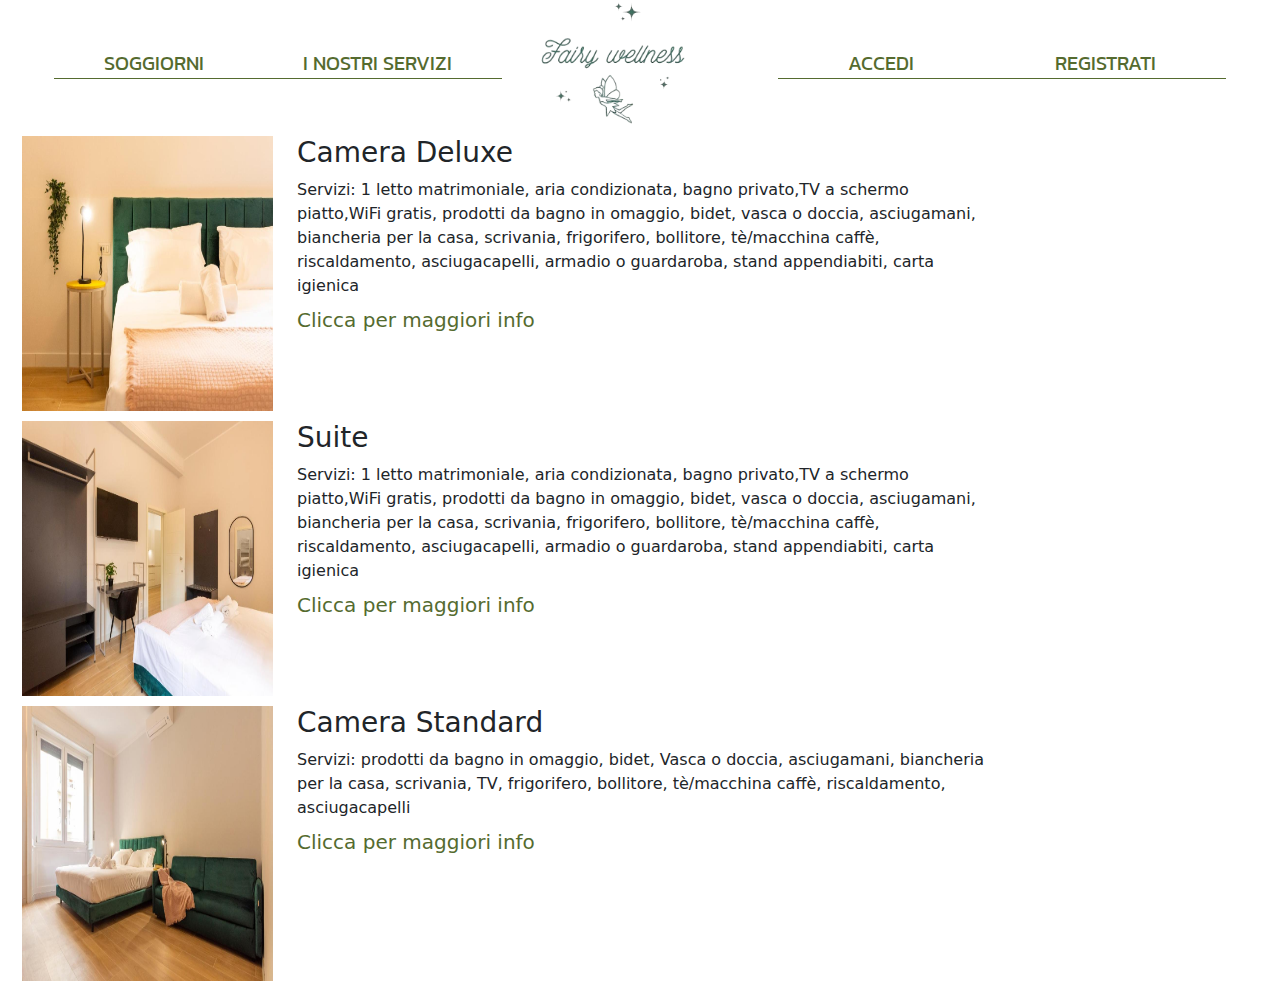
<file: camere.html>
<!DOCTYPE html>
<html lang="en">

<head>
    <link rel="preconnect" href="https://fonts.googleapis.com">
    <link rel="preconnect" href="https://fonts.gstatic.com" crossorigin>
    <link href="https://fonts.googleapis.com/css2?family=Kanit:ital,wght@0,100;0,200;0,300;0,400;0,500;0,600;0,700;0,800;0,900;1,100;1,200;1,300;1,400;1,500;1,600;1,700;1,800;1,900&family=Playwrite+BE+VLG:wght@100..400&display=swap" rel="stylesheet">
    
    <meta charset='utf-8'>
    <meta http-equiv='X-UA-Compatible' content='IE=edge'>
    <title>Page Title</title>
    <meta name='viewport' content='width=device-width, initial-scale=1'>
  
    <link href="https://cdn.jsdelivr.net/npm/bootstrap@5.3.3/dist/css/bootstrap.min.css" rel="stylesheet">
    <meta charset="UTF-8">
    <meta name="viewport" content="width=device-width, initial-scale=1.0">
    <title>Document</title>
    <link href="https://cdn.jsdelivr.net/npm/bootstrap@5.3.3/dist/css/bootstrap.min.css" rel="stylesheet"
        integrity="sha384-QWTKZyjpPEjISv5WaRU9OFeRpok6YctnYmDr5pNlyT2bRjXh0JMhjY6hW+ALEwIH" crossorigin="anonymous">
    <link rel="stylesheet" href="camere.css">
</head>

<body>

    <div class="navbar">
        <div class="nav-left">
            
            <div class="button"> <a href="camere.html">SOGGIORNI</a></div>
            <div class="button"><a href="servizi.html">I NOSTRI SERVIZI</a></div>
        </div>
       
       

      <div id="img">  <img onclick="location.href='.'" src="img/logo.png"></div>
        <div class="nav-right">
            <div class="button" ><a href="login.html">ACCEDI</a>
            </div>
            <div class="button"> <a href="registrazione.html">REGISTRATI</a></div>
        </div>

    </div>

    <div id="cameree">
        <div id="deluxe" class=" bho row">
            <img src="img/camera1.jpg" class=" fotocamera col-3">
            <div class="col-9">
                <h3 class="col-9">Camera Deluxe</h3>
                <div class="descrizione col-9">Servizi: 1 letto matrimoniale,
                    aria condizionata, bagno privato,TV a schermo piatto,WiFi gratis,
                    prodotti da bagno in omaggio, bidet, vasca o doccia, asciugamani, biancheria per la casa, scrivania,
                    frigorifero, bollitore, tè/macchina caffè, riscaldamento, asciugacapelli, armadio o guardaroba,
                    stand appendiabiti, carta igienica
                </div>
                <h5 class="clicca cc">Clicca per maggiori info</h5>
            </div>

        </div>

        <div id="suite" class="bho row">
            <img src="img/camera2.jpg" class="fotocamera col-3">
            <div class="col-9">
                <h3 class="col-9">Suite</h3>
                <div class="descrizione col-9">
                    Servizi: 1 letto matrimoniale,
                    aria condizionata, bagno privato,TV a schermo piatto,WiFi gratis,
                    prodotti da bagno in omaggio, bidet, vasca o doccia, asciugamani, biancheria per la casa, scrivania,
                    frigorifero, bollitore, tè/macchina caffè, riscaldamento, asciugacapelli, armadio o guardaroba,
                    stand appendiabiti, carta igienica
                </div>
                <h5 class="clicca3 cc">Clicca per maggiori info</h5>
            </div>

        </div>
        <div id="normale" class="bho row">
            <img src="img/camera3.jpg" class="fotocamera col-3">
            <div class="col-9">
                <h3 class="col-9">Camera Standard</h3>
                <div class="descrizione col-9">
                   Servizi: prodotti da bagno in omaggio, bidet, Vasca o doccia, asciugamani, biancheria per la casa, scrivania, 
                   TV, frigorifero, bollitore, tè/macchina caffè, riscaldamento, asciugacapelli 
                </div>
                <h5 class="clicca6 cc">Clicca per maggiori info</h5>
            </div> 
        </div>
    </div>

    <div id="camerainfo" class="">
        <div id="carosello col-5">
            <div id="demo" class="carousel slide shadow" data-bs-ride="carousel">

                <!-- Indicators/dots -->
                <div class="carousel-indicators">
                    <button type="button" data-bs-target="#demo" data-bs-slide-to="0" class="active" style="margin-top:50px;"></button>
                    <button type="button" data-bs-target="#demo" data-bs-slide-to="1" style="margin-top:50px;"></button>
                    <button type="button" data-bs-target="#demo" data-bs-slide-to="2" style="margin-top:50px;"></button>
                    <button type="button" data-bs-target="#demo" data-bs-slide-to="3" style="margin-top:50px;"></button>
                </div>

                <!-- The slideshow/carousel -->
                <div class="carousel-inner">
                    <div class="carousel-item active">
                        <img src="img/camera1.jpg" alt="Los Angeles" class=" w-100 h-100 rounded-4">
                    </div>
                    <div class="carousel-item">
                        <img src="img/cameraa1pg.jpg" alt="Chicago" class=" w-100 h-100 rounded-4">
                    </div>
                    <div class="carousel-item rounded-4">
                        <img src="img/cameraaa1.jpg" alt="New York" class=" w-100 h-100">
                    </div>
                    <div class="carousel-item rounded-4">
                        <img src="img/cameraa1jpg.jpg" alt="gg" class=" w-100 h-100">
                    </div>
                </div>

                <!-- Left and right controls/icons -->
                <button class="carousel-control-prev" type="button" data-bs-target="#demo" data-bs-slide="prev" style="margin-top:50px;">
                    <span class="carousel-control-prev-icon"></span>
                </button>
                <button class="carousel-control-next" type="button" data-bs-target="#demo" data-bs-slide="next" style="margin-top:50px;">
                    <span class="carousel-control-next-icon"></span>
                </button>
            </div>
        </div>
      


        <div class="descrizione col-7">
        <h3>Camera Deluxe</h3>
            Superficie 25 m²
            1 letto matrimoniale
            Letti comodi (punteggio: 8.5) in base a 5 recensioni
            Questa camera matrimoniale presenta 1 bagno privato con doccia, bidet, asciugacapelli e set di cortesia.
            Camera matrimoniale dotata di aria condizionata, set per la preparazione di tè e caffè, armadio,
            riscaldamento e TV a schermo piatto. La sistemazione dispone di 1 letto.

            Nel bagno privato:
            Prodotti da bagno in omaggio
            Bidet
            WC
            Vasca o doccia
            Asciugacapelli
            Carta igienica
            Servizi: ​
            Scrivania
            TV
            Frigorifero
            Biancheria per la casa
            TV a schermo piatto
            Riscaldamento
            Asciugamani
            Armadio o guardaroba
            Aria condizionata
            Bollitore tè/macchina caffè
            Stand appendiabiti
            Fumatori: ​ è vietato 
           
        <h5 class="clicca2 cc">Torna indietro</h5> 
        </div>
    </div>

    <div id="camera2info">
        <div id="carosello col-5">
            <div id="demo" class="carousel slide shadow" data-bs-ride="carousel">

                <!-- Indicators/dots -->
                <div class="carousel-indicators">
                    <button type="button" data-bs-target="#demo" data-bs-slide-to="0" class="active" style="margin-top:50px;"></button>
                    <button type="button" data-bs-target="#demo" data-bs-slide-to="1" style="margin-top:50px;"></button>
                    <button type="button" data-bs-target="#demo" data-bs-slide-to="2" style="margin-top:50px;"></button>
                    
                </div>

                <!-- The slideshow/carousel -->
                <div class="carousel-inner">
                    <div class="carousel-item active">
                        <img src="img/camera2.jpg" alt="Los Angeles" class=" w-100 h-100 rounded-4">
                    </div>
                    <div class="carousel-item">
                        <img src="img/cameraa2.jpg" alt="Chicago" class=" w-100 h-100 rounded-4">
                    </div>
                    <div class="carousel-item rounded-4">
                        <img src="img/cameraaa2.jpg" alt="New York" class=" w-100 h-100">
                    </div>
                </div>

                <!-- Left and right controls/icons -->
                <button class="carousel-control-prev" type="button" data-bs-target="#demo" data-bs-slide="prev" style="margin-top:50px;">
                    <span class="carousel-control-prev-icon"></span>
                </button>
                <button class="carousel-control-next" type="button" data-bs-target="#demo" data-bs-slide="next" style="margin-top:50px;">
                    <span class="carousel-control-next-icon"></span>
                </button>
            </div>
        </div>
      


        <div class="descrizione col-7">
            <h3>Suite</h3>
            Letti comodi (punteggio: 8.5) in base a 5 recensioni
            Questa camera matrimoniale presenta 1 bagno privato con doccia, bidet, asciugacapelli e set di cortesia. 
            Camera matrimoniale dotata di aria condizionata, TV a schermo piatto, set per la preparazione di tè e caffè, armadio e riscaldamento. 
            L’unità abitativa dispone di 1 letto. 
           
        <h5 class="clicca4 cc">Torna indietro</h5> 
        </div> 
    </div>


    <div id="camera3info">
        <div id="carosello col-5">
            <div id="demo" class="carousel slide shadow" data-bs-ride="carousel">

                <!-- Indicators/dots -->
                <div class="carousel-indicators">
                    <button type="button" data-bs-target="#demo" data-bs-slide-to="0" class="active" style="margin-top:50px;"></button>
                    <button type="button" data-bs-target="#demo" data-bs-slide-to="1" style="margin-top:50px;"></button>
                    <button type="button" data-bs-target="#demo" data-bs-slide-to="2" style="margin-top:50px;"></button>
                    
                </div>

                <!-- The slideshow/carousel -->
                <div class="carousel-inner">
                    <div class="carousel-item active">
                        <img src="img/camera3.jpg" alt="Los Angeles" class=" w-100 h-100 rounded-4">
                    </div>
                    <div class="carousel-item">
                        <img src="img/cameraa3.jpg" alt="Chicago" class=" w-100 h-100 rounded-4">
                    </div>
                    <div class="carousel-item rounded-4">
                        <img src="img/cameraaa3.jpg" alt="New York" class=" w-100 h-100">
                    </div>
                    
                </div>

                <!-- Left and right controls/icons -->
                <button class="carousel-control-prev" type="button" data-bs-target="#demo" data-bs-slide="prev" style="margin-top:50px;">
                    <span class="carousel-control-prev-icon"></span>
                </button>
                <button class="carousel-control-next" type="button" data-bs-target="#demo" data-bs-slide="next" style="margin-top:50px;">
                    <span class="carousel-control-next-icon"></span>
                </button>
            </div>
        </div>
      


        <div class="descrizione col-7">
            <h3>Camera Standard</h3>
            Camera standard dotata di set di cortesia e bagno privato con doccia,
             bidet e asciugacapelli. La camera quadrupla dispone di aria condizionata, set per la preparazione di tè e caffè, armadio, riscaldamento e TV a schermo piatto. 
             L'unità dispone di 2 posti letto. Può ospitare fino a 4 persone.
           
        <h5 class="clicca5 cc">Torna indietro</h5> 
        </div>
    </div>

    <script src="https://cdn.jsdelivr.net/npm/bootstrap@5.3.3/dist/js/bootstrap.bundle.min.js"></script>
    <script src="https://cdnjs.cloudflare.com/ajax/libs/jquery/3.7.1/jquery.js"></script>
    <script src="camere.js"></script>

</body>

</html>
</file>
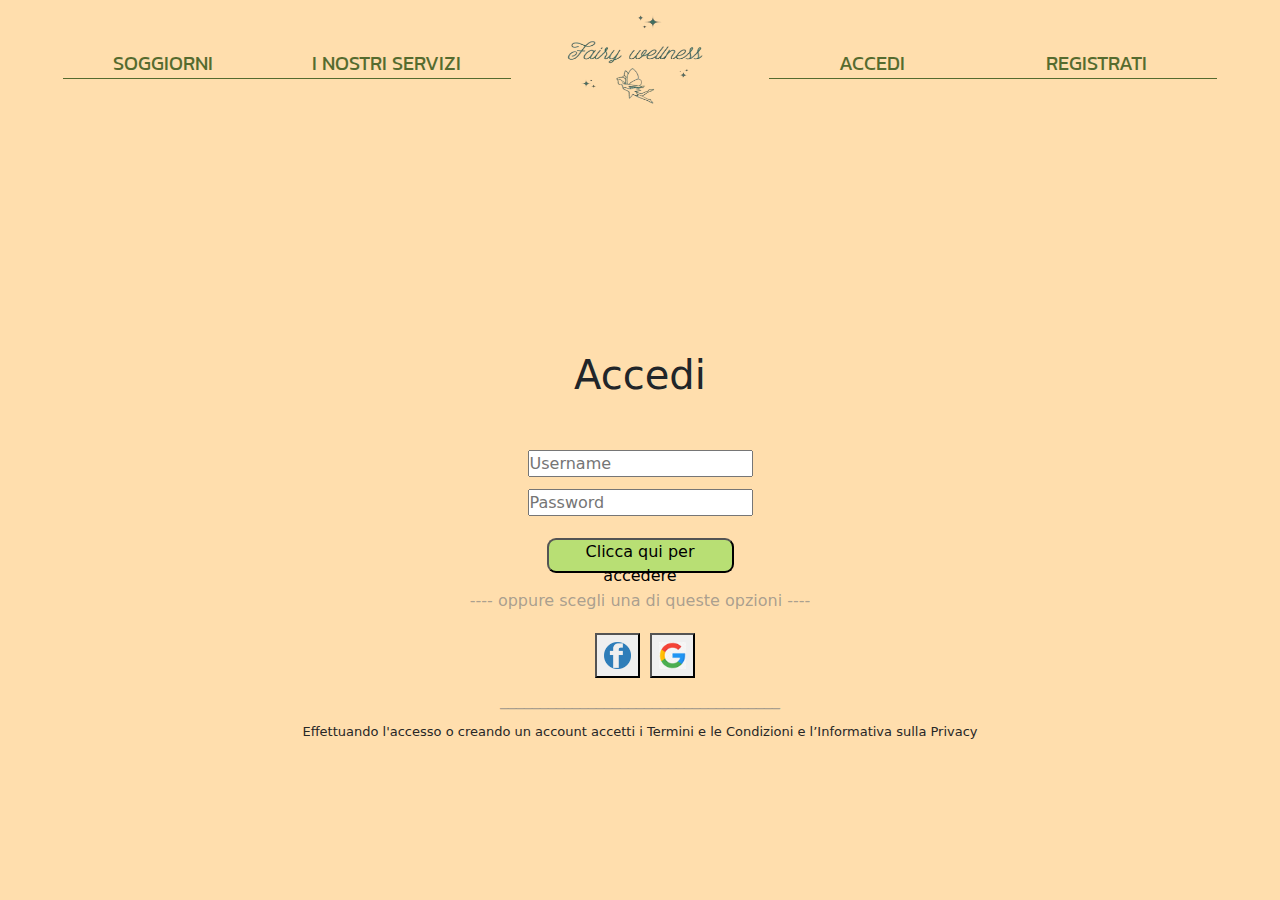
<file: login.html>
<!DOCTYPE html>
<html lang="it">
<head>
    <meta charset="UTF-8">
    <meta name="viewport" content="width=device-width, initial-scale=1.0">
    <title>Document</title>
    
    <link rel="preconnect" href="https://fonts.googleapis.com">
    <link rel="preconnect" href="https://fonts.gstatic.com" crossorigin>
    <link href="https://fonts.googleapis.com/css2?family=Kanit:ital,wght@0,100;0,200;0,300;0,400;0,500;0,600;0,700;0,800;0,900;1,100;1,200;1,300;1,400;1,500;1,600;1,700;1,800;1,900&family=Playwrite+BE+VLG:wght@100..400&display=swap" rel="stylesheet">
    
    <meta charset='utf-8'>
    <meta http-equiv='X-UA-Compatible' content='IE=edge'>
    <title>Page Title</title>
    <meta name='viewport' content='width=device-width, initial-scale=1'>
    <link href="https://cdn.jsdelivr.net/npm/bootstrap@5.3.3/dist/css/bootstrap.min.css" rel="stylesheet">
    <link rel='stylesheet' type='text/css' media='screen' href='stylehome.css'>
    <link rel="stylesheet" href="login.css">
    
        <!-- <script src='main.js'></script> -->


    
</head>
<body>


    <div class="main">
        <div class="navbar">
            <div class="nav-left">
                
                <div  onclick ="location.href='camere.html'"class="button"> SOGGIORNI</div>
                <div onclick ="location.href='servizi.html'" class="button">I NOSTRI SERVIZI</div>
            </div>
           
           

            <img onclick="location.href='.'" src="img/logo.png">
            <div class="nav-right">
                <div onclick ="location.href='login.html'" class="button">ACCEDI
                </div>
                <div onclick ="location.href='registrazione.html'" class="button"> REGISTRATI</div>
            </div>

        </div>

        <div class="main-a">
        </div>
    </div>
<div class="grandeDiv">
    
    <div class="login">
                <h1>Accedi</h1>
                <input type="text" placeholder="Username" class="user">
                <input type="password" placeholder="Password" class="pass">
                <button class="clicca">Clicca qui per accedere</button>
                <p>----  oppure scegli una di queste opzioni  ----</p>
                <div id="scelta_login">
                    <button class="fb"><img src="img/fb.png" alt=""></button>
                    <button class="gl"><img src="img/google.png" alt=""></button>
                </div>
                <p>___________________________________</p>
                <span class="privacy">Effettuando l'accesso o creando un account accetti i Termini e le Condizioni e l’Informativa sulla Privacy</span>
    
        </div>
</div>





    <script src="https://cdn.jsdelivr.net/npm/bootstrap@5.3.3/dist/js/bootstrap.bundle.min.js"></script>
      <script src="https://cdnjs.cloudflare.com/ajax/libs/jquery/3.7.1/jquery.min.js"></script>
        <script src="login.js"></script>
</body>
</html>
</file>
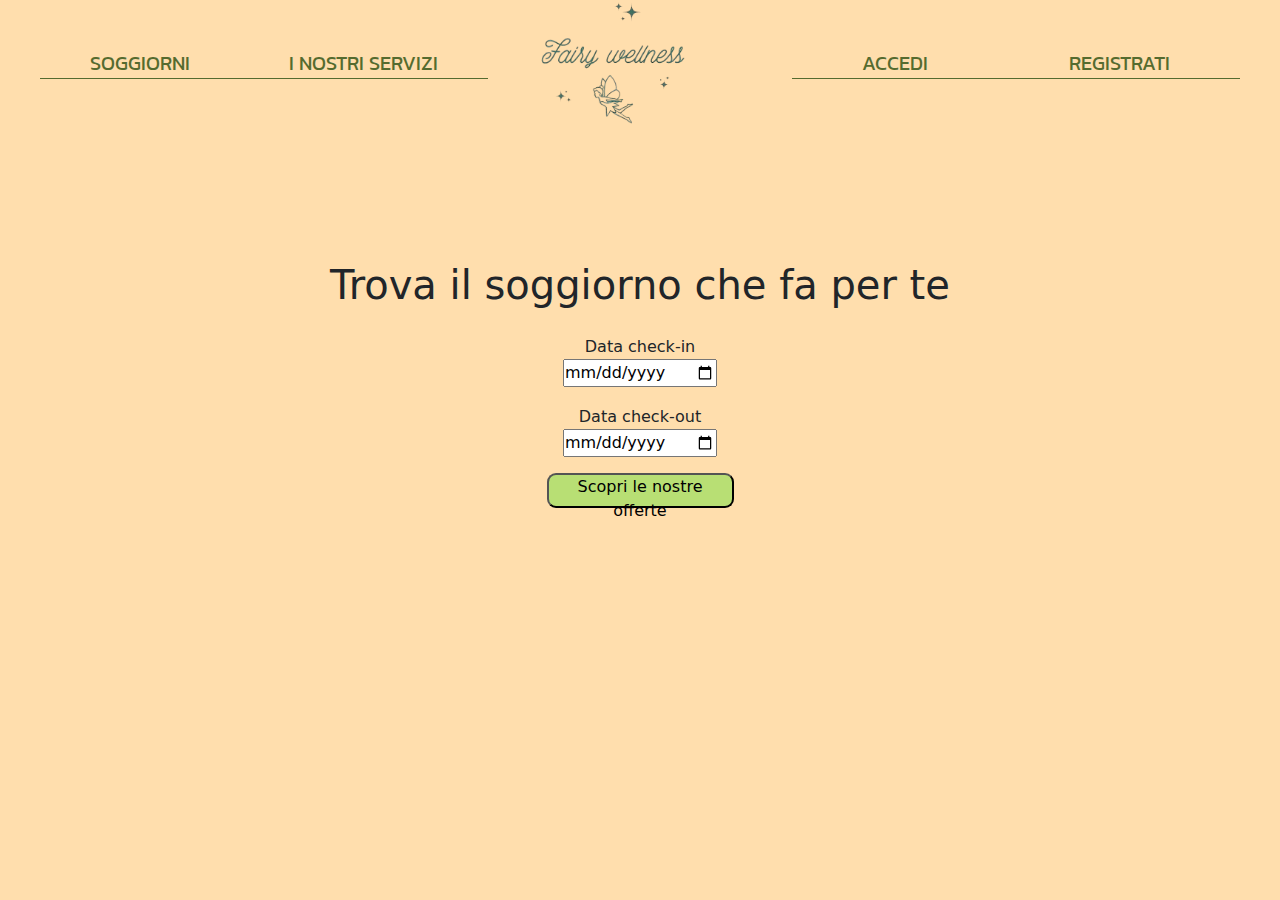
<file: prenotaCamere.html>
<!DOCTYPE html>
<html lang="it">
<head>
    <meta charset="UTF-8">
    <meta name="viewport" content="width=device-width, initial-scale=1.0">
    <title>Document</title>
    
    <link rel="preconnect" href="https://fonts.googleapis.com">
    <link rel="preconnect" href="https://fonts.gstatic.com" crossorigin>
    <link href="https://fonts.googleapis.com/css2?family=Kanit:ital,wght@0,100;0,200;0,300;0,400;0,500;0,600;0,700;0,800;0,900;1,100;1,200;1,300;1,400;1,500;1,600;1,700;1,800;1,900&family=Playwrite+BE+VLG:wght@100..400&display=swap" rel="stylesheet">
    
    <meta charset='utf-8'>
    <meta http-equiv='X-UA-Compatible' content='IE=edge'>
    <title>Page Title</title>
    <meta name='viewport' content='width=device-width, initial-scale=1'>
    <link rel='stylesheet' type='text/css' media='screen' href='stylehome.css'>
    <link href="https://cdn.jsdelivr.net/npm/bootstrap@5.3.3/dist/css/bootstrap.min.css" rel="stylesheet">
    <link rel="stylesheet" href="prenotaCamere.css">
    
        <!-- <script src='main.js'></script> -->

    
    
</head>
<body>


    <div class="main">
        <div class="navbar">
            <div class="nav-left">
                
                <div onclick ="location.href='camere.html'" class="button"> SOGGIORNI</div>
                <div onclick ="location.href='servizi.html'" class="button">I NOSTRI SERVIZI</div>
            </div>
           
           

          <div id="img">  <img onclick="location.href='.'"  src="img/logo.png"></div>
            <div class="nav-right">
                <div onclick ="location.href='login.html'" class="button">ACCEDI
                </div>
                <div onclick ="location.href='registrazione.html'" class="button"> REGISTRATI</div>
            </div>

        </div>
<!-- 
        <div class="main-a">
        </div> -->

    </div>
    <div class="prenota">
        <h1>Trova il soggiorno che fa per te</h1>
        <div class="arrivo">
            <span>Data check-in</span>
            <input type="date" placeholder="check-in" id="arrivo">
        </div>

        <div class="partenza">
            <span>Data check-out</span>
            <input type="date" placeholder="check-out" id="partenza">
        </div>
        <button class="clicca">Scopri le nostre offerte</button>
    </div>


    <script src="https://cdn.jsdelivr.net/npm/bootstrap@5.3.3/dist/js/bootstrap.bundle.min.js"></script>
    <script src="https://cdnjs.cloudflare.com/ajax/libs/jquery/3.7.1/jquery.min.js"></script>
<script src="prenotaCamere.js"></script>
</body>
</html>
</file>
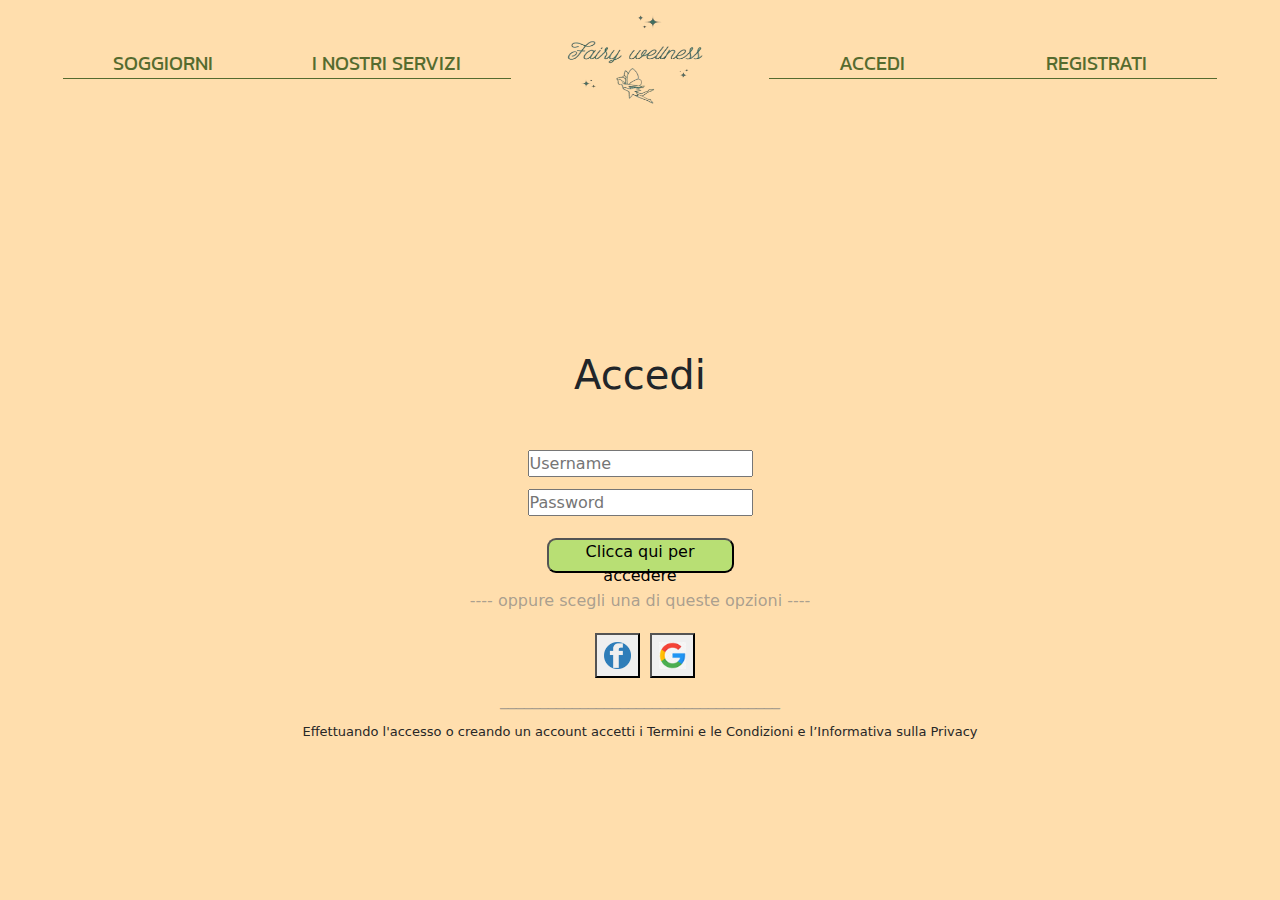
<file: profilo.html>
<!DOCTYPE html>
<html lang="it">
<head>
    <meta charset="UTF-8">
    <meta name="viewport" content="width=device-width, initial-scale=1.0">
    <title>Document</title>
    <link href="https://cdn.jsdelivr.net/npm/bootstrap@5.3.3/dist/css/bootstrap.min.css" rel="stylesheet">

    <style>
        .colonna_info{
            height: 100vh;
            width: 30vh;
            border: 1px solid black;
            padding: 20px;
            background-color: #b8df74;
        }
        .omino{
            width: 100%;
        }
        .prenotazioni{
            display: flex;
            justify-content: space-between;
            font-size: 35px;
            font-family: Verdana, Geneva, Tahoma, sans-serif;
            padding: 10px;
            color: rgb(254, 103, 52);
        }
        .dati{
            font-size: 20px;
            font-family:Verdana, Geneva, Tahoma, sans-serif;
            padding: 7px;
            color:rgb(254, 103, 52);
        }
        #nome{
            font-size: 20px;
            font-family: 'Trebuchet MS', 'Lucida Sans Unicode', 'Lucida Grande', 'Lucida Sans', Arial, sans-serif;
            padding: 10px;
        }
        #cognome{
            font-size: 20px;
            font-family: 'Trebuchet MS', 'Lucida Sans Unicode', 'Lucida Grande', 'Lucida Sans', Arial, sans-serif;
            padding: 10px;
        }
        #data_nascita{
            font-size: 20px;
            font-family: 'Trebuchet MS', 'Lucida Sans Unicode', 'Lucida Grande', 'Lucida Sans', Arial, sans-serif;
            padding: 10px;
        }
        
        .resto_pagina{
            height: 100vh;
            width: 100%;
            background-color: #ffdead;
            padding: 20px;
        }
        body{
            display: flex;
        }
        .tabella_prenotazioni{
            width: 100%;
            height: 80%;
            background-color: #ffdead;
            padding: 20px;
            display: flex;
        }
        .colonna_periodo{
            border: 1px solid black;
            height: 100%;
            width: calc(100%/3);
            font-size: 20px;
            font-family: Verdana, Geneva, Tahoma, sans-serif;
            padding: 20px;
            font-weight: bolder;
        }
        #loghino{
            display: flex;
            height: 50px;
            width: 50px;
            cursor: pointer;
        }
        #prenota{
            background-color: #e5950a;
            border-radius: 40px;
            border: 1px solid black;
            position: absolute;
            left: 44px;
            margin-top: 20px;
            height: 50px;
            width: 145px;
        }
        #img{
            margin-top: 135%;
            width: 100%;
            filter: grayscale(1);
            cursor: pointer;
        }
       
    </style>
</head>



<body>
    <div class="colonna_info">
        <img class="omino" src="img/img_omino.png" alt="">
        <div>
           <span class="dati">Nome: </span> 
           <div id="nome"></div>
        </div>
        <div>
            <span class="dati">Cognome:</span> 
            <div id="cognome"> </div>
        </div>
        <div>
            <span class="dati">Data di nascita:</span> 
            <div id="data_nascita"></div>
        </div>

        <button id="prenota" onclick='location.href="prenotaCamere.html"'>
                PRENOTA
        </button>
    <img onclick="location.href='.'" src="img/logo.png" id="img">

    </div>
    <div class="resto_pagina">
        <div class="prenotazioni">Prenotazioni 
            <div id="loghino">
                <img src="img/logout.png" alt="">
            </div>
        </div>

        <div class="tabella_prenotazioni">
            <div class="colonna_periodo"> 
                Periodo
                <div class="periodo_effettuato"></div>
            </div>
            <div class="colonna_periodo"> Camera
                <div class="camera_prenotata"> </div>
            </div>
            <div class="colonna_periodo"> Prezzo totale
                <div class="prezzo_totale_pagato"> </div>
            </div>
        </div>
    </div>

    <script src="https://cdnjs.cloudflare.com/ajax/libs/jquery/3.7.1/jquery.js"></script>
    <script src="profilo.js"></script>
</body>
</html>
</file>
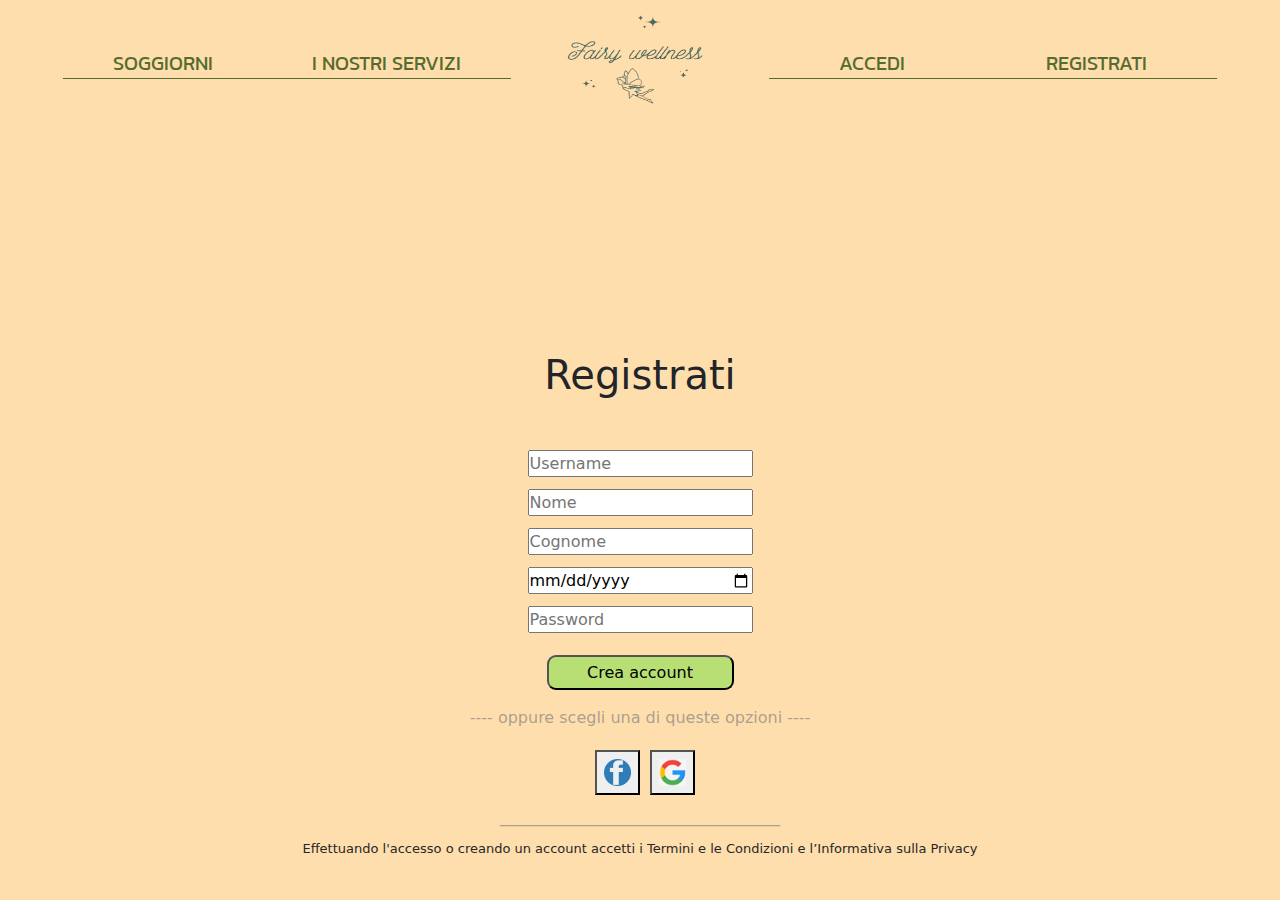
<file: registrazione.html>
<!DOCTYPE html>
<html lang="it">
<head>
    <meta charset="UTF-8">
    <meta name="viewport" content="width=device-width, initial-scale=1.0">
    <title>Document</title>
    
    <link rel="preconnect" href="https://fonts.googleapis.com">
    <link rel="preconnect" href="https://fonts.gstatic.com" crossorigin>
    <link href="https://fonts.googleapis.com/css2?family=Kanit:ital,wght@0,100;0,200;0,300;0,400;0,500;0,600;0,700;0,800;0,900;1,100;1,200;1,300;1,400;1,500;1,600;1,700;1,800;1,900&family=Playwrite+BE+VLG:wght@100..400&display=swap" rel="stylesheet">
    
    <meta charset='utf-8'>
    <meta http-equiv='X-UA-Compatible' content='IE=edge'>
    <title>Page Title</title>
    <meta name='viewport' content='width=device-width, initial-scale=1'>
    <link href="https://cdn.jsdelivr.net/npm/bootstrap@5.3.3/dist/css/bootstrap.min.css" rel="stylesheet">
    <link rel='stylesheet' type='text/css' media='screen' href='stylehome.css'>
    <link rel="stylesheet" href="registrazione.css">
    
        <!-- <script src='main.js'></script> -->

    
</head>
<body>


    <div class="main">
        <div class="navbar">
            <div class="nav-left">
                
                <div  onclick ="location.href='camere.html'"  class="button"> SOGGIORNI</div>
                <div  onclick ="location.href='servizi.html'"class="button">I NOSTRI SERVIZI</div>
            </div>
           
           

            <img onclick="location.href='.'" src="img/logo.png">
            <div class="nav-right">
                <div onclick ="location.href='login.html'" class="button">ACCEDI
                </div>
                <div onclick ="location.href='registrazione.html'" class="button"> REGISTRATI</div>
            </div>

        </div>

        <!-- <div class="main-a">
        </div> -->
    </div>

    <div class="login">
        <!-- <div class="spazio"> -->
            
            <h1>Registrati</h1>
                <input type="text" placeholder="Username" class="user"> 
                <input type="text" placeholder="Nome" class="nome">
                <input type="text" placeholder="Cognome" class="cognome">
                <input type="date" placeholder="Data di nascita" class="nascita">
                <input type="password" placeholder="Password" class="pass">
    
                <button class="clicca">Crea account</button>
                <p>----  oppure scegli una di queste opzioni  ----</p>
                <div id="scelta_login">
                    <button class="fb"><img src="img/fb.png" alt=""></button>
                    <button class="gl"><img src="img/google.png" alt=""></button>
                </div>
                <p>___________________________________</p>
                <span class="privacy">Effettuando l'accesso o creando un account accetti i Termini e le Condizioni e l’Informativa sulla Privacy</span>
        <!-- </div> -->

    </div>





    <script src="https://cdn.jsdelivr.net/npm/bootstrap@5.3.3/dist/js/bootstrap.bundle.min.js"></script>
    <script src="https://cdnjs.cloudflare.com/ajax/libs/jquery/3.7.1/jquery.min.js"></script>
        <script src="registrazione.js"></script>
</body>

</body>
</html>
</file>
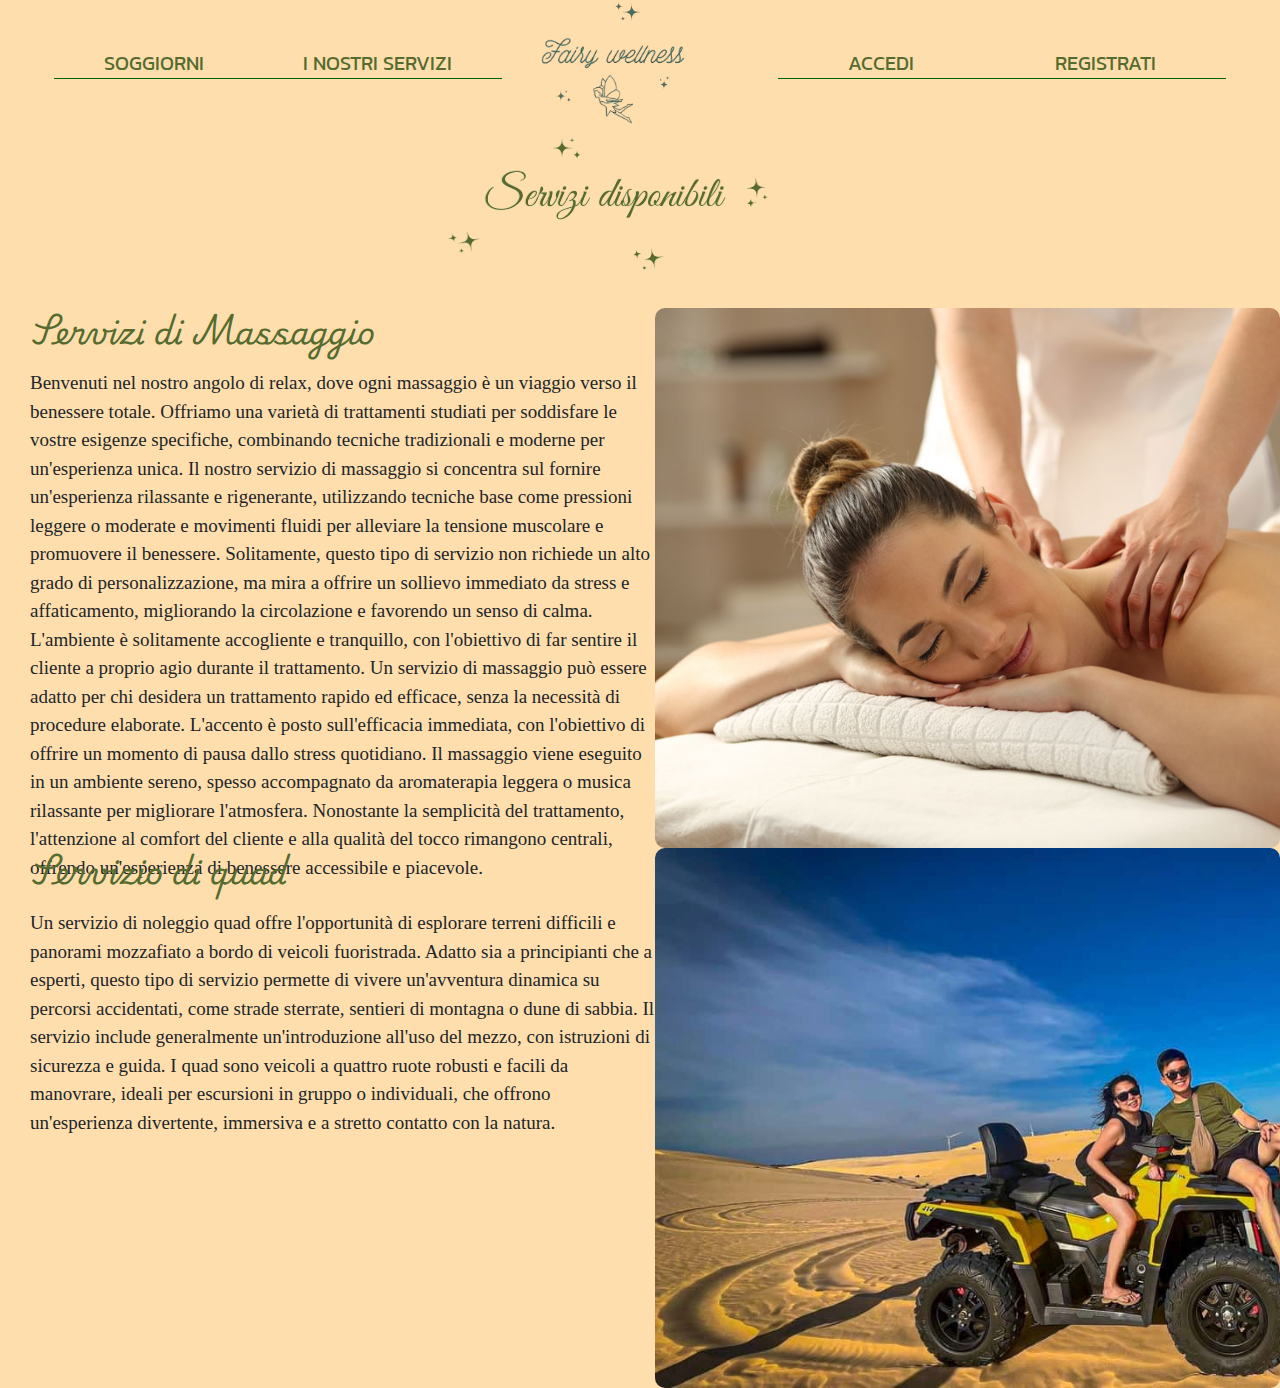
<file: servizi.html>
<!DOCTYPE html>
<html>

<head>
    <link rel="preconnect" href="https://fonts.googleapis.com">
    <link rel="preconnect" href="https://fonts.gstatic.com" crossorigin>
    <link href="https://fonts.googleapis.com/css2?family=Josefin+Sans:ital,wght@0,100..700;1,100..700&display=swap"
        rel="stylesheet">
    <link href="https://cdn.jsdelivr.net/npm/bootstrap@5.3.3/dist/css/bootstrap.min.css" rel="stylesheet">

    <meta charset='utf-8'>
    <meta http-equiv='X-UA-Compatible' content='IE=edge'>
    <title>Page Title</title>
    <meta name='viewport' content='width=device-width, initial-scale=1'>
    <link rel='stylesheet' type='text/css' media='screen' href='styleservizi.css'>
    <link
        href="https://fonts.googleapis.com/css2?family=Kanit:ital,wght@0,100;0,200;0,300;0,400;0,500;0,600;0,700;0,800;0,900;1,100;1,200;1,300;1,400;1,500;1,600;1,700;1,800;1,900&family=Playwrite+BE+VLG:wght@100..400&display=swap"
        rel="stylesheet">
    <link rel="preconnect" href="https://fonts.googleapis.com">
    <link rel="preconnect" href="https://fonts.gstatic.com" crossorigin>
    <link
        href="https://fonts.googleapis.com/css2?family=Kanit:ital,wght@0,100;0,200;0,300;0,400;0,500;0,600;0,700;0,800;0,900;1,100;1,200;1,300;1,400;1,500;1,600;1,700;1,800;1,900&family=Playwrite+BE+VLG:wght@100..400&display=swap"
        rel="stylesheet">

</head>

<body>
    <div class="main">
        <div class="navbar" id="a">
            <div class="nav-left">

                <div class="button"> <a href="camere.html"> SOGGIORNI </a></div>
                <div class="button"> <a href="servizi.html">I NOSTRI SERVIZI </a></div>
            </div>



            <div id="img"> <img src="img/logo.png"></div>
            <div class="nav-right">
                <div class="button"><a href="login.html">ACCEDI</a>
                </div>
                <div class="button"> <a href="registrazione.html"> REGISTRATI </a> </div>
            </div>

        </div>
        <div class="servizi">
            <img src="img/servizi.png" style=" margin-bottom:30px; align-self: center;">


            <div class="servizio">




                <div class="text">
                    <p>Servizi di Massaggio</p>
                    Benvenuti nel nostro angolo di relax, dove ogni massaggio è un viaggio verso il benessere totale.
                    Offriamo una varietà di trattamenti studiati per soddisfare le vostre esigenze specifiche,
                    combinando
                    tecniche tradizionali e moderne per un'esperienza unica.

                    Il nostro servizio di massaggio si concentra sul fornire un'esperienza rilassante e rigenerante,
                    utilizzando tecniche base come pressioni leggere o moderate e movimenti fluidi per alleviare la
                    tensione muscolare e promuovere il benessere. Solitamente, questo tipo di servizio non richiede un
                    alto grado di personalizzazione, ma mira a offrire un sollievo immediato da stress e affaticamento,
                    migliorando la circolazione e favorendo un senso di calma. L'ambiente è solitamente accogliente e
                    tranquillo, con l'obiettivo di far sentire il cliente a proprio agio durante il trattamento.
                    Un servizio di massaggio può essere adatto per chi desidera un trattamento rapido ed efficace, senza
                    la necessità di procedure elaborate. L'accento è posto sull'efficacia immediata, con l'obiettivo di
                    offrire un momento di pausa dallo stress quotidiano. Il massaggio viene eseguito in un ambiente
                    sereno, spesso accompagnato da aromaterapia leggera o musica rilassante per migliorare l'atmosfera.
                    Nonostante la semplicità del trattamento, l'attenzione al comfort del cliente e alla qualità del
                    tocco rimangono centrali, offrendo un'esperienza di benessere accessibile e piacevole.
                </div>

                <div class="img m">&nbsp;</div>

            </div>


            <div class="servizio">




                <div class="text">
                    <p>Servizio di quad</p>
                    Un servizio di noleggio quad offre l'opportunità di esplorare terreni difficili e panorami
                    mozzafiato a bordo di veicoli fuoristrada. Adatto sia a principianti che a esperti, questo tipo di
                    servizio permette di vivere un'avventura dinamica su percorsi accidentati, come strade sterrate,
                    sentieri di montagna o dune di sabbia. Il servizio include generalmente un'introduzione all'uso del
                    mezzo, con istruzioni di sicurezza e guida. I quad sono veicoli a quattro ruote robusti e facili da
                    manovrare, ideali per escursioni in gruppo o individuali, che offrono un'esperienza divertente,
                    immersiva e a stretto contatto con la natura.


                </div>
                <div class ="img q" >&nbsp;</div>








                

            </div>

        </div>
    </div>



    <script src="https://cdn.jsdelivr.net/npm/bootstrap@5.3.3/dist/js/bootstrap.bundle.min.js"></script>

</body>

</html>
</file>
<file: camere.css>
/* #deluxe{
    display: flex;

} */

.bho{margin:10px;}

.fotocamera{
    height: 275px;
    width: 275px;
}

h5{
    color: darkolivegreen;
    margin-top: 10px;
}

#demo{

    height:70%;
    width: 70%;
}
   
#camerainfo{
display: flex;
    background-color: white;
}

#carosello{
    display: inline;
    padding: 0px;
}

#descrizione{
    display: inline;
}
.carousel-inner img{
    width: 100%;
    height: 100%;
}

#camera2info{
    display: flex;
    background-color: white;
}

#camera3info{
    display: flex;
    background-color: white;
}
.navbar img{

    height: 100%;
    width: 80%;




}
.navbar{
    transition: all;
    transition-duration: 1s;
    
    font-family: "Kanit", sans-serif;
    font-size: 20px;
    a{
    color:darkolivegreen;
    text-decoration: none;
    }
    display: flex;

    justify-content: space-around;
    align-content: center;
    height: 14vh;
    width: 100%;

    


    background-color:#ffdead00;
    
}




.nav-left{
    border-bottom: 1px solid darkolivegreen;
}
.nav-right{
    border-bottom: 1px solid darkolivegreen;
}


.button{
   cursor: pointer;
}
#img:hover{
    transition-duration: 1s;
    filter:hue-rotate(193deg);
}

a:hover{
    color:darkred;
    transition-duration: 1s;
      
}

.nav-left{
    border-bottom: 1px solid darkolivegreen;
   
    display: flex;
    justify-content: space-around;

    width: 35%;
    margin-left: 40px;
}
.nav-right{
    border-bottom: 1px solid darkolivegreen;
    display: flex;
    justify-content: space-around;
    width: 35%;
    margin-right: 40px;


}

#img{
    margin-top: 10px;
    height: 150px;
    width: 220px;

}
.navbar img{

    height: 100%;
    width: 80%;




}

.cc:hover{
    color:darkred;
}
</file>
<file: stylehome.css>
*{
    margin: 0;
    padding: 0;
    box-sizing: border-box;

    
}
body{

    height: 100vh;

}
.main{

    display:flex;


}
.navbar{
    transition: all;
    transition-duration: 1s;

    img{
        
            filter:brightness(100);
        
    }
    
   
    font-family: "Kanit", sans-serif;
    font-size: 20px;
    color:white;
    display: flex;

    justify-content: space-around;
    align-content: center;
    height: 14vh;
    width: 100%;

    


    background-color:#ffdead00;
    
}

.navbar:hover{
    transition-duration: 0.2s;
    background-color:#ffdead;
color:darkolivegreen;
img{
filter:none;
}


.nav-left{
    border-bottom: 1px solid darkolivegreen;
}
.nav-right{
    border-bottom: 1px solid darkolivegreen;
}

}
.button{
   cursor: pointer;
}
#img:hover{
    transition-duration: 1s;
    filter:hue-rotate(193deg);
}

.button:hover{
    color:darkred;
    transition-duration: 1s;
      
}

.nav-left{
    border-bottom: 1px solid white;
   
    display: flex;
    justify-content: space-around;

    width: 35%;
    margin-left: 40px;
}
.nav-right{
    border-bottom: 1px solid white;
    display: flex;
    justify-content: space-around;
    width: 35%;
    margin-right: 40px;


}

#img{
    margin-top: 10px;
    height: 150px;
    width: 220px;

}
.navbar img{

    height: 100%;
    width: 80%;




}
</file>
<file: login.css>
*{
    margin: 0;
    padding: 0;
    box-sizing: border-box;
}

.navbar {
    flex-wrap: nowrap;
}
.navbar img{
    width: 13%;
}
.user,.pass{
    width: 25vh;
    margin: 6px;
    height: 3vh;
}
.login{
    display: flex;
    flex-direction: column;
    align-items: center;
    margin-top: 20vh;
}
h1{
    margin: 5vh
}
.clicca{
    width: 187px;
    height: 35px;
    margin: 16px;
    background-color: #b8df74;
    border-radius: 9px;
}
p{
    color: #808080ad;
    margin-bottom: 10px;
}
.fb,.gl{
    height: 5vh;
    width: 5vh;
    margin-left: 10px;
}
img{
    height: 3vh;
    width: 3vh;
}
#scelta_login{
    margin: 10px;
    display: flex;
}
.privacy{
 font-size: small;
 color: rgb(39, 39, 39);
    
}
body{
    background-color: #ffdead;
}



/* VALERIO */
/* body{

    height: 100vh;

}
.main{

    display:flex;


}
.navbar{
    transition: all;
    transition-duration: 1s;

    img{
        
            filter:brightness(100);
        
    }
    position: absolute;
   
    font-family: "Kanit", sans-serif;
    font-size: 20px;
    color:white;
    display: flex;

    justify-content: space-around;
    align-content: center;
    height: 14vh;
    width: 100%;

    


    background-color:#ffdead00;
    
}

.navbar:hover{
    transition-duration: 0.2s;
    background-color:#ffdead;
color:darkolivegreen;
img{
filter:none;
}


.nav-left{
    border-bottom: 1px solid darkolivegreen;
}
.nav-right{
    border-bottom: 1px solid darkolivegreen;
}

}

#img:hover{
    transition-duration: 1s;
    filter:hue-rotate(193deg);
}

.button:hover{
    color:darkred;
    transition-duration: 1s;
      
}

.nav-left{
    border-bottom: 1px solid white;
   
    display: flex;
    justify-content: space-around;

    width: 35%;
    margin-left: 40px;
}
.nav-right{
    border-bottom: 1px solid white;
    display: flex;
    justify-content: space-around;
    width: 35%;
    margin-right: 40px;


}

#img{
    margin-top: 10px;
    height: 150px;
    width: 220px;

}
.navbar img{

    height: 100%;
    width: 80%;
} */
</file>
<file: prenotaCamere.css>
*{
    margin: 0;
    padding: 0;
    box-sizing: border-box;
}

.prenota{
    display: flex;
    justify-content: center;
    flex-direction: column;
    align-items: center;
    margin-bottom: 20px;
    margin-top: 15vh;
}
.arrivo,.partenza{
    display: flex;
    flex-direction: column;
    align-items: center;
    margin-top: 2vh;
}
.clicca{
    width: 187px;
    height: 35px;
    margin: 16px;
    background-color: #b8df74;
    border-radius: 9px;
}
body{
    background-color: #ffdead;
}

.disponibilita{
    width: 100%;
    height: 100%;
}
.tipo_camera{
    background-color: rgb(227 166 84);
    height: 11%;
    width: 100%;
    color: black;
    margin-top: 10px;
    padding: 16px;
    
}

.bottoncino{
    border-radius: 50%;
    height: 30px;
    width: 40px;
}
</file>
<file: registrazione.css>
*{
    margin: 0;
    padding: 0;
    box-sizing: border-box;
}

input{
    width: 25vh;
    margin: 6px;
    height: 3vh;
}
.login{
    display: flex;
    flex-direction: column;
    align-items: center;
    margin-top: 20vh;
}
h1{
    margin: 5vh
}
.clicca{
    width: 187px;
    height: 35px;
    margin: 16px;
    background-color: #b8df74;
    border-radius: 9px;
}
p{
    color: #808080ad;
    margin-bottom: 10px;
}
.fb,.gl{
    height: 5vh;
    width: 5vh;
    margin-left: 10px;
}
img{
    height: 3vh;
    width: 3vh;
}
#scelta_login{
    margin: 10px;
    display: flex;
}
.privacy{
 font-size: small;
 color: rgb(39, 39, 39);
    
}

.navbar {
    flex-wrap: nowrap;
}
.navbar img{
    width: 13%;
}

body{
    background-color: #ffdead;
}

/*
 body{

    height: 100vh;

}
.main{

    display:flex;


}
.navbar{
    font-family: "Kanit", sans-serif;
    font-size: 25px;
    color:darkolivegreen;
    display: flex;

    justify-content: space-around;
    height: 20vh;
    width: 100%;


    background-color:navajowhite;
    
}


.nav-left{
  
   
    display: flex;
    justify-content: space-around;

    width: 30%;
    margin-left: 10px;
}
.nav-right{
    display: flex;
    justify-content: space-around;
    width: 30%;


}

.navbar img{

height: 200px;
width: 220px;


} */
</file>
<file: styleservizi.css>
* {
    margin: 0;
    padding: 0;
    box-sizing: border-box;


}

body {

    height: 100vh;

}

.main {
    background-color:#ffdead;
  
      font-family: "Josefin Sans", sans-serif;


    display: flex;
    height: fit-content;
    flex-direction: column;


}

.titolo {
    margin-top: 5px;
    text-align: center;
    font-size: 40px;
    color: darkolivegreen;
    font-family: "Playwrite BE VLG", cursive;


}

.navbar {
    a {
        color: darkolivegreen;
        text-decoration: none;
        
    }

    transition: all;
    transition-duration: 1s;

    


    font-family: "Kanit",
    sans-serif;
    font-size: 20px;
    color:white;
    display: flex;

    justify-content: space-around;
    align-content: center;
    height: 14vh;
    width: 100%;




    background-color:#ffdead00;

}

#a {
   
    top: 0;
}



.button {
    cursor: pointer;
}

#img:hover {
    transition-duration: 1s;
    filter: hue-rotate(193deg);
}

.button:hover {
    a {
        color: darkred;
        transition-duration: 1s;
    }
}

.main-b div {
    display: flex;
    flex-direction: column;
    align-items: center;
    font-size: 20px;
    height: 100vh;
}

.main-b div div {
    font-family: "Edu AU VIC WA NT Hand", cursive;
    display: flex;
    flex-direction: column;
    width: 50%;
    height: 100%;

}

.servizi{
   

    display: flex;
    flex-direction: column;
    
    margin-left: 30px;




}
.servizio div{
    width:50%;
    font-size: 19px;

}
.servizio img{
    width: 50%;
}
.servizio{
    display:flex;
    width: 100%;
    height: 60vh;
    border-bottom: 20px;
}
p{
    font-family: "Playwrite BE VLG", cursive;


}

.servizi div{

  
    font-family: "Edu AU VIC WA NT Hand", cursive;


}
.servizi img{
   
   margin-right: 100px;
 
}
p {
    color: #556b2f;
    font-size: 30px;
   
}

.nav-left {
    border-bottom: 1px solid darkgreen;

    display: flex;
    justify-content: space-around;

    width: 35%;
    margin-left: 40px;
}

.nav-right {
    border-bottom: 1px solid darkgreen;
    display: flex;
    justify-content: space-around;
    width: 35%;
    margin-right: 40px;


}

#img {
    margin-top: 10px;
    height: 150px;
    width: 220px;

}

.navbar img {

    height: 100%;
    width: 80%;




}


.servizio .text{
  
   
}

.img {

width: 50%;
border-radius: 10px;
background-size: cover;
background-repeat: no-repeat;


}
.m{
    background-image:url(img/massaggio.jpg);
}
.q{
    background-image:url(img/quad.jpg);

}
footer {
    display: flex;
    justify-content: space-between;
    color: #ffdead;

    margin-top: 100px;
    font-family: "Kanit", sans-serif;

    background-color: darkgreen;
    height: 15vh;
}

footer div {
    padding: 10px;

}
</file>
